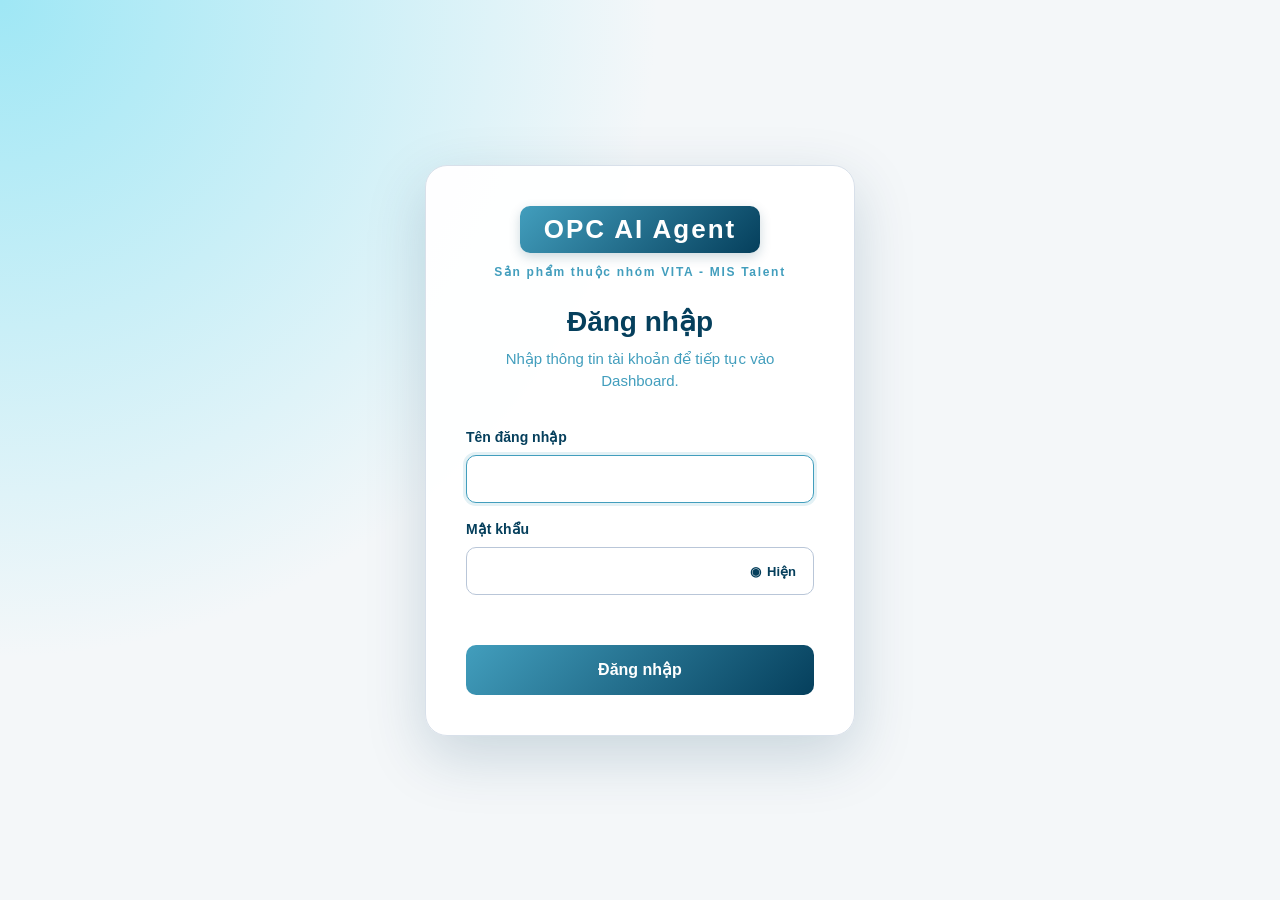
<file: UI/login.html>
<!doctype html>
<html lang="vi">
<head>
  <meta charset="UTF-8">
  <meta name="viewport" content="width=device-width, initial-scale=1.0">
  <title>Đăng nhập | VITA AI Agent</title>
  <link rel="stylesheet" href="/UI/login.css">
  <script src="/UI/login.js" defer></script>
</head>
<body>
  <main class="login-page">
    <section class="login-card" aria-labelledby="loginTitle">
      <div class="brand-mark">OPC AI Agent</div>
      <p class="eyebrow">Sản phẩm thuộc nhóm VITA - MIS Talent</p>
      <h1 id="loginTitle">Đăng nhập</h1>
      <p class="welcome">Nhập thông tin tài khoản để tiếp tục vào Dashboard.</p>

      <form id="loginForm" novalidate>
        <label for="username">Tên đăng nhập</label>
        <input id="username" name="username" type="text" autocomplete="username" required autofocus>

        <label for="password">Mật khẩu</label>
        <div class="password-field">
          <input id="password" name="password" type="password" autocomplete="current-password" required>
          <button id="togglePassword" type="button" aria-label="Hiển thị mật khẩu" aria-pressed="false">
            <span id="passwordIcon" aria-hidden="true">◉</span>
            <span id="passwordToggleText">Hiện</span>
          </button>
        </div>

        <p id="loginError" class="login-error" role="alert" aria-live="polite"></p>
        <button id="loginButton" class="login-button" type="submit">Đăng nhập</button>
      </form>
    </section>
  </main>
</body>
</html>
</file>
<file: UI/login.css>
:root {
  --navy: #053F5C;
  --blue: #429EBD;
  --text: #053F5C;
  --muted: #429EBD;
}

* { box-sizing: border-box; }

body { 
  margin: 0; 
  min-width: 320px; 
  color: var(--text); 
  background: radial-gradient(circle at top left, #9FE7F5, transparent 42%), #F4F7F9; 
  /* 1 & 2. Đồng bộ font chữ Segoe UI/Open Sans và size 15px cho Login page */
  font-family: "Segoe UI", "Open Sans", Roboto, Helvetica, Arial, sans-serif;
  font-size: 15px; 
}

button, input { font: inherit; }

.login-page { 
  min-height: 100vh; 
  display: grid; 
  place-items: center; 
  padding: 24px; 
}

.login-card { 
  width: min(430px, 100%); 
  padding: 40px; 
  background: rgba(255,255,255,.96); 
  border: 1px solid #d8e0ea; 
  border-radius: 22px; 
  box-shadow: 0 20px 60px rgba(5, 63, 92, 0.18); 
}

.brand-mark { 
  width: max-content; 
  margin: 0 auto; 
  padding: 8px 24px; 
  color: white; 
  background: linear-gradient(135deg, var(--blue), var(--navy)); 
  border-radius: 10px; 
  font-size: 26px; 
  font-weight: 800; 
  letter-spacing: 2px; 
  box-shadow: 0 4px 12px rgba(5, 63, 92, 0.2);
}

.eyebrow { 
  margin: 12px 0 26px; 
  color: var(--blue); 
  font-size: 12px; 
  font-weight: 800; 
  letter-spacing: 1.7px; 
  text-align: center; 
}

h1 { 
  margin: 0; 
  color: var(--navy); 
  text-align: center; 
  font-size: 28px; 
}

.welcome { 
  margin: 10px 0 28px; 
  color: var(--muted); 
  text-align: center; 
  line-height: 1.5; 
}

form { display: grid; gap: 10px; }

label { 
  margin-top: 8px; 
  font-size: 14px; 
  font-weight: 750; 
}

input { 
  width: 100%; 
  min-height: 48px; 
  padding: 12px 14px; 
  color: var(--text); 
  background: white; 
  border: 1px solid #b9c6d8; 
  border-radius: 10px; 
  outline: none; 
}

input:focus { 
  border-color: var(--blue); 
  box-shadow: 0 0 0 3px rgba(66, 158, 189, 0.15); 
}

.password-field { position: relative; }
.password-field input { padding-right: 84px; }
.password-field button { 
  position: absolute; 
  top: 50%; 
  right: 8px; 
  display: flex; 
  align-items: center; 
  gap: 6px; 
  padding: 8px 10px; 
  color: var(--navy); 
  background: transparent; 
  border: 0; 
  border-radius: 8px; 
  transform: translateY(-50%); 
  cursor: pointer; 
  font-size: 13px; 
  font-weight: 700; 
  transition: background 0.2s ease;
}
.password-field button:hover { background: #EAF7FB; }

.login-error { 
  min-height: 22px; 
  margin: 4px 0 0; 
  color: #c32626; 
  font-size: 14px; 
  font-weight: 650; 
}

/* 3 & 4. Màu Gradient và Hover cho Button Đăng nhập */
.login-button { 
  min-height: 50px; 
  margin-top: 4px; 
  color: white; 
  background: linear-gradient(135deg, var(--blue), var(--navy)); 
  border: 0; 
  border-radius: 10px; 
  cursor: pointer; 
  font-weight: 800; 
  font-size: 16px;
  transition: all 0.3s ease;
}

.login-button:hover:not(:disabled) { 
  transform: translateY(-2px);
  box-shadow: 0 6px 18px rgba(5, 63, 92, 0.25);
  filter: brightness(1.05); 
}
.login-button:disabled { opacity: .65; cursor: wait; transform: none; box-shadow: none; }

@media (max-width: 480px) { .login-card { padding: 30px 24px; } }
</file>
